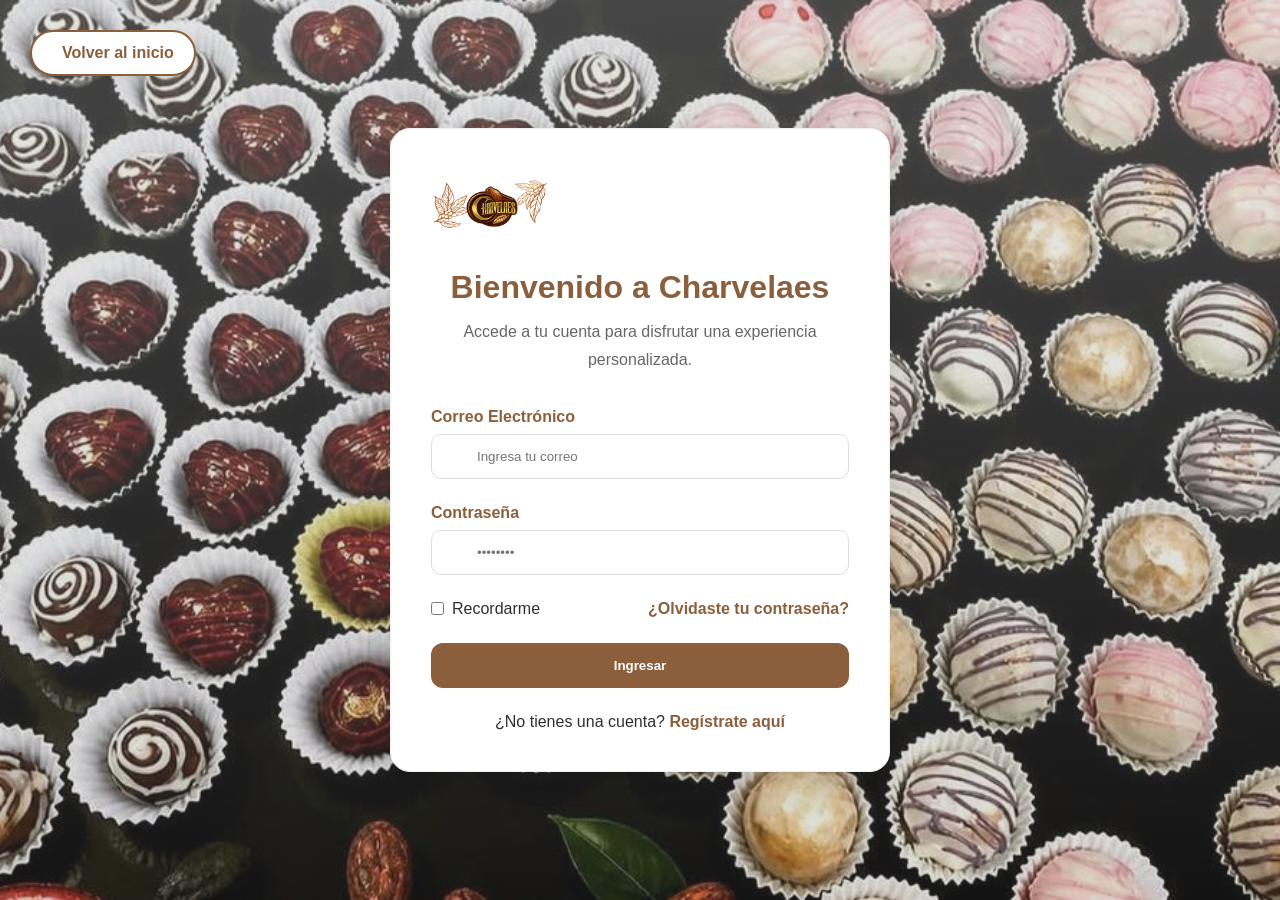
<file: views/login.html>
<!DOCTYPE html>
<html lang="es">
<head>
    <meta charset="UTF-8">
    <meta name="viewport" content="width=device-width, initial-scale=1.0">
    <title>Iniciar Sesión</title>
    <link rel="stylesheet" href="/css/style.css" />
    <link rel="icon" href="/images/imgLogo/logoCharvelaes.jpg" type="image/x-icon">
</head>
<body>

<div class="login-page">
    <a href="/index.html" class="btn-back">
        <i class="fa-solid fa-arrow-left"></i>
        Volver al inicio
    </a>
    <div class="login-container">

        <!-- Logo -->
        <div class="login-logo">
            <img
                src="/images/imgLogo/logoCharvelaes.jpg"
                alt="Logo Charvelaes">
        </div>
        <!-- Encabezado -->
        <div class="login-header">
            <h1>
                Bienvenido a <span>Charvelaes</span>
            </h1>
            <p>
                Accede a tu cuenta para disfrutar una experiencia personalizada.
            </p>
        </div>
        <!-- Formulario -->
        <form class="login-form" method="POST">
            <!-- Correo -->
            <div class="input-group">
                <label for="email">
                    Correo Electrónico
                </label>
                <div class="input-wrapper">
                    <i class="fa-solid fa-envelope"></i>
                    <input
                        type="email"
                        id="email"
                        name="email"
                        placeholder="Ingresa tu correo"
                        required>
                </div>
            </div>
            <!-- Contraseña -->
            <div class="input-group">
                <label for="password">
                    Contraseña
                </label>
                <div class="input-wrapper">
                    <i class="fa-solid fa-lock"></i>
                    <input
                        type="password"
                        id="password"
                        name="password"
                        placeholder="••••••••"
                        required>
                </div>
            </div>
            <!-- Opciones -->
            <div class="form-options">
                <label class="remember-me">
                    <input type="checkbox">
                    <span>Recordarme</span>
                </label>
                <a href="#" class="forgot-password">
                    ¿Olvidaste tu contraseña?
                </a>
            </div>
            <!-- Botón -->
            <button
                type="submit"
                class="boton-login">
                Ingresar
            </button>
        </form>
        <!-- Registro -->
        <div class="login-footer">
            <p>
                ¿No tienes una cuenta?
                <a href="register.html">
                    Regístrate aquí
                </a>
            </p>
        </div>
    </div>
</div>

</body>
</html>
</file>
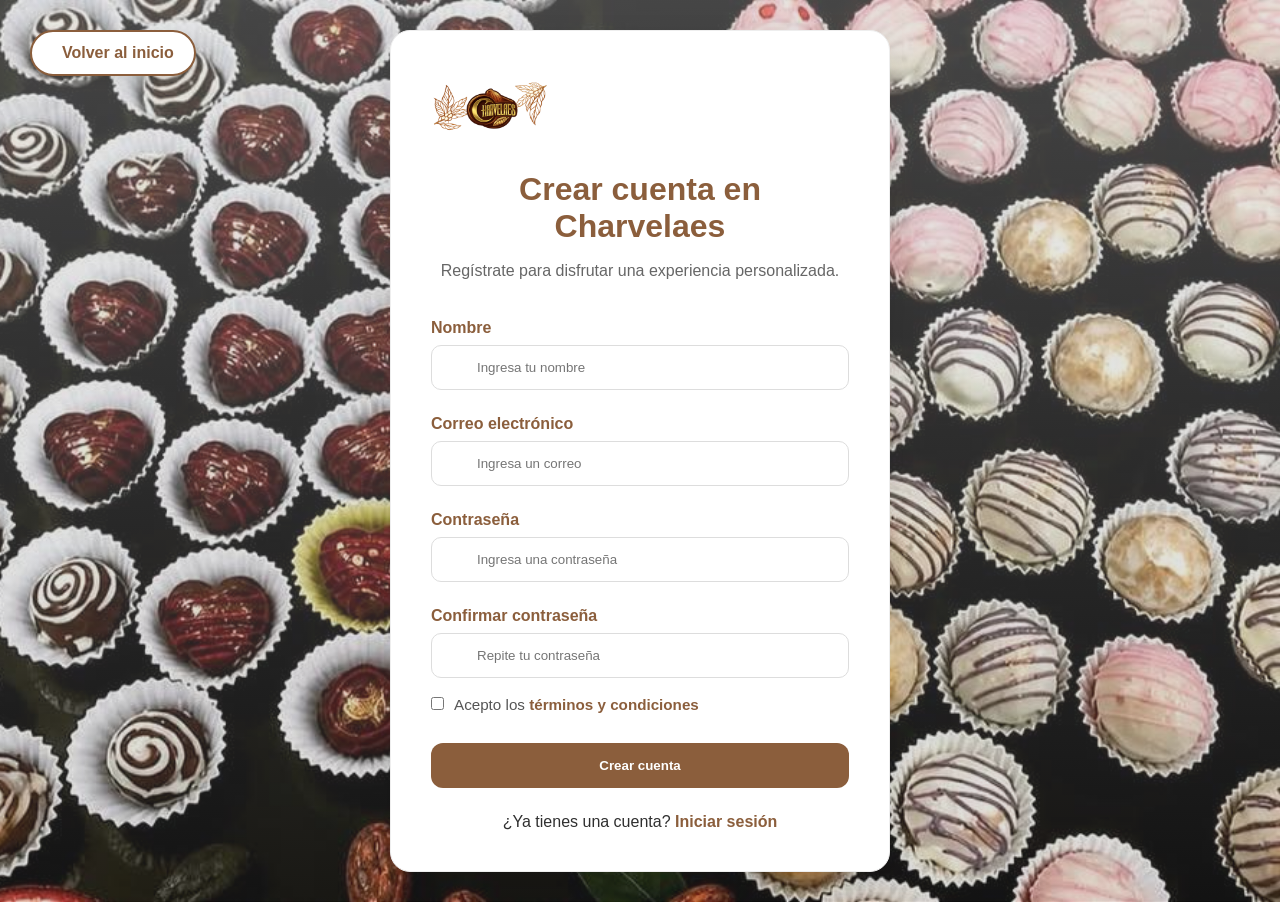
<file: views/register.html>
<!DOCTYPE html>
<html lang="es">
<head>
    <meta charset="UTF-8">
    <meta name="viewport" content="width=device-width, initial-scale=1.0">
    <title>Registrarse — Charvelaes</title>
    <link rel="stylesheet" href="/css/style.css" />
    <link rel="icon" href="/images/imgLogo/logoCharvelaes.jpg" type="image/x-icon">
</head>
<body>

<div class="login-page">
    <a href="/index.html" class="btn-back">
        <i class="fa-solid fa-arrow-left"></i>
        Volver al inicio
    </a>

<div class="login-container">

    <div class="login-logo">
        <img
            src="/images/imgLogo/logoCharvelaes.jpg"
            alt="Logo Charvelaes">
    </div>

    <div class="login-header">
        <h1>Crear cuenta en <span>Charvelaes</span></h1>
        <p>
            Regístrate para disfrutar una experiencia personalizada.
        </p>
    </div>

    <form class="login-form" action="" method="POST">

        <div class="input-group">
            <label for="name">Nombre</label>

            <div class="input-wrapper">
                <i class="fa-solid fa-user"></i>

                <input
                    type="text"
                    id="name"
                    name="name"
                    placeholder="Ingresa tu nombre"
                    required>
            </div>
        </div>

        <div class="input-group">
            <label for="email">Correo electrónico</label>

            <div class="input-wrapper">
                <i class="fa-solid fa-envelope"></i>

                <input
                    type="email"
                    id="email"
                    name="email"
                    placeholder="Ingresa un correo"
                    required>
            </div>
        </div>

        <div class="input-group">
            <label for="password">Contraseña</label>

            <div class="input-wrapper">
                <i class="fa-solid fa-lock"></i>

                <input
                    type="password"
                    id="password"
                    name="password"
                    placeholder="Ingresa una contraseña"
                    required>
            </div>
        </div>

        <div class="input-group">
            <label for="confirm-password">Confirmar contraseña</label>

            <div class="input-wrapper">
                <i class="fa-solid fa-shield-halved"></i>

                <input
                    type="password"
                    id="confirm-password"
                    name="confirm_password"
                    placeholder="Repite tu contraseña"
                    required>
            </div>
        </div>

        <div class="checkbox-group">
            <label class="checkbox-label">
                <input type="checkbox" name="terms" required>

                <span>
                    Acepto los
                    <a href="#">términos y condiciones</a>
                </span>
            </label>
        </div>

        <button type="submit" class="boton-login">
            Crear cuenta
        </button>

    </form>

    <div class="login-footer">
        <p>
            ¿Ya tienes una cuenta?
            <a href="login.html">Iniciar sesión</a>
        </p>
    </div>

    </div>
</div>
</body>
</html>
</file>
<file: css/style.css>
:root{
    --primary:#8B5E3C;
    --primary-dark:#6f492d;
    --goldd:#C9A15B;
    --cream:#F8F4EE;
    --dark:#2f2f2f;
    --white:#fff;
    --gold: #e6c5af7d;
    --background-color: #f6f0e8;

    --shadow:0 4px 20px rgba(0,0,0,.08);
    --radius:12px;
}
*{
    margin:0;
    padding:0;
    box-sizing:border-box;
}

html{
    scroll-behavior:smooth;
}

body{
    font-family:'Segoe UI',sans-serif;
    background:var(--white);
    color:var(--dark);
    overflow-x:hidden;
}

img{
    max-width:100%;
    display:block;
}

a{
    text-decoration:none;
}

ul{
    list-style:none;
}
.header{
    position:fixed;
    top:0;
    left:0;
    width:100%;
    background:var(--cream);
    box-shadow:var(--shadow);
    z-index:1000;
}

.navbar{
    max-width:1400px;
    margin:auto;
    height:110px;

    display:flex;
    align-items:center;
    justify-content:space-between;

    padding:0 30px;
    position:relative;
}

.logo{
    position:absolute;
    left:50%;
    transform:translateX(-50%);
}

.logo img{
    height:130px;
}

.right-section{
    width:100%;

    display:flex;
    justify-content:space-between;
    align-items:center;
}

.menu{
    display:flex;
    gap:35px;
}

.menu a{
    color:var(--primary);
    font-weight:600;
    transition:.3s;
}

.menu a:hover{
    color:var(--gold);
}
.nav-actions{
    display:flex;
    align-items:center;
    gap:15px;
}

.cart-btn{
    width:50px;
    height:50px;

    border:1px solid var(--gold);
    border-radius:10px;

    display:flex;
    justify-content:center;
    align-items:center;

    color:var(--primary);

    position:relative;
}

.cart-btn span{
    position:absolute;

    top:-7px;
    right:-7px;

    width:20px;
    height:20px;

    border-radius:50%;

    background:#d63031;
    color:#fff;

    font-size:12px;

    display:flex;
    justify-content:center;
    align-items:center;
}

.login-btn{
    padding:12px 24px;

    border-radius:30px;

    background:var(--primary);
    color:#fff;

    transition:.3s;
}

.login-btn:hover{
    background:var(--primary-dark);
}
.menu-toggle{
    display:none;
    border:none;
    background:none;
    font-size:28px;
    color:var(--primary);
    cursor:pointer;
}

/* ********************************** */
/*               BANNER               */
/* ********************************** */

.banner{
    margin-top:110px;
    background:#ffffff;
    display:flex;
    justify-content:center;
    align-items:center;
}

.banner img{
    width:100%;
    max-width:2050px;
    height:auto;
    border-radius:4px;
}

/* ********************************** */
/*         BRAND SECTION 1 y 2        */
/* ********************************** */

.brand-section,
.brand-section2,
/* cta-section */
.cta-section{
    padding:50px 20px;
}

.brand-inner{
    max-width:1200px;
    margin:auto;
    /* background-color: var(--gold); */
    display:grid;
    grid-template-columns:1fr 1fr;
    gap:60px;
    align-items:center;
}

.brand-logo-img,
.brand-nino-img{
    width:400px;
    border-radius:15px;
}

.brand-title{
    font-size:2.5rem;
    color:var(--primary);
    margin-bottom:20px;
}

.brand-desc{
    line-height:1.8;
}

.brand-btn{
    display:inline-block;
    margin-top:25px;

    padding:12px 25px;

    background:var(--primary);
    color:#fff;

    border-radius:30px;
}

/* ********************************** */
/*           FEATURED SECTION         */
/* ********************************** */

.featured-section {
	padding: 5rem 1.25rem 6rem;
	background-color: var(--gold);
}

.featured-inner {
	max-width: 1200px;
	margin: 0 auto;
}

.featured-header {
	display: flex;
	align-items: flex-end;
	justify-content: space-between;
	gap: 1rem;
	margin-bottom: 3rem;
	flex-wrap: wrap;
}

.featured-title {
	font-family: serif;
	font-size: clamp(2.1rem, 1vw, 3.2rem);
	font-weight: 5;
	color: var(--primary-dark);
	line-height: 1;
}

.featured-cta {
	text-align: center;
	margin-top: 3rem;
}

.featured-cta-btn {
	display: inline-flex;
	align-items: center;
	gap: .6rem;
	font-size: 0.8rem; font-weight: 600;
	letter-spacing: .08em; text-transform: uppercase;
	color: var(--primary);
	text-decoration: none;
	border: 1.5px solid var(--primary);
	border-radius: 100px;
	padding: .9rem 2.5rem;
	transition: all .25s;
	background: transparent;
}

.featured-cta-btn:hover {
	background: var(--primary);
	border-color: var(--primary);
	color: var(--dark);
}

/* ********************************** */
/*              parallax              */
/* ********************************** */

.parallax-section{
    min-height:190px;

    background:
    linear-gradient(rgba(0,0,0,.35),rgba(0,0,0,.35)),
    url('../images/imgsPage/fotoSeparador.jpeg');

    background-attachment:fixed;
    background-size:cover;
    background-position:center;

    display:flex;
    justify-content:center;
    align-items:center;
}

.parallax-title{
    color:white;
    text-align:center;
    font-size:1.90rem;
}

/* ********************************** */
/*            CTA SECTION             */
/* ********************************** */

.cta-section{
    text-align:center;
    background:var(--gold);
}

.cta-title{
    font-size:1.49rem;
}

.cta-subtitle{
    margin:20px 0;
}

.cta-btn{
    display:inline-block;

    padding:15px 30px;

    border-radius:40px;

    background:var(--primary);
    color:#fff;
}

/* ********************************** */
/*               FOOTER               */
/* ********************************** */

.footer{
    background:#2d1f17;
    color:white;
}

.container-footer{
    max-width:1200px;
    margin:auto;
    padding:60px 20px;
}

.menu-footer{
    display:grid;
    grid-template-columns:
    repeat(auto-fit,minmax(250px,1fr));

    gap:40px;
}

.title-footer{
    font-size:1.2rem;
    margin-bottom:20px;
}

.footer li{
    margin-bottom:12px;
}

.footer a{
    color:white;
}

.social-icons{
    display:flex;
    gap:15px;
    margin-top:20px;
}

.social-icons span{
    font-size:22px;
}

.copyright{
    text-align:center;
    border-top:1px solid rgba(255,255,255,.1);
    padding:20px;
}
@media(max-width:992px){

    .logo img{
        height:95px;
    }

    .menu-toggle{
        display:block;
        z-index:1002;
    }

    .right-section{
        position:fixed;

        top:90px;
        left:-100%;

        width:280px;
        height:100vh;

        background:var(--cream);

        flex-direction:column;
        justify-content:flex-start;
        align-items:center;

        padding:30px;

        transition:.4s;
    }

    .right-section.active{
        left:0;
    }

    .menu{
        flex-direction:column;
        width:100%;
        text-align:center;
    }

    .nav-actions{
        flex-direction:column;
        margin-top:20px;
    }

    .brand-inner{
        grid-template-columns:1fr;
    }

}

/* Responisve de BANNER */

/* MÓVILES */
@media (max-width:768px){

    .banner{
        margin-top:90px;
        min-height:27vh;
        background-size:cover;

        /* mueve el foco hacia el centro-izquierda */
        background-position:60% center;
    }

    .content-banner{
        margin:30px;
        max-width:1px;
    }

}

/* ******************************************* */
/*          PAGINA DE CONTACTANOS              */
/* ******************************************* */

/* ===== CONTACTO ===== */

.contat-page{
    min-height:100vh;

    background:
    linear-gradient(
        rgba(0,0,0,.55),
        rgba(0,0,0,.55)
    ),
    url("/images/imgsPage/contactanos.jpeg");

    background-size:cover;
    background-position:center;
    background-repeat:no-repeat;

    display:flex;
    justify-content:center;
    align-items:center;

    padding:120px 20px 60px;
}

.container-contactanos{
    width:100%;
    max-width:1200px;

    display:grid;
    grid-template-columns:1fr 1fr;
    gap:40px;

    background:rgba(255,255,255,.08);
    backdrop-filter:blur(10px);

    border:1px solid rgba(255,255,255,.15);

    border-radius:20px;

    padding:50px;
}

/* ===== INFORMACIÓN ===== */

.box-informacion{
    color:white;
}

.box-informacion h1{
    font-size:3rem;
    margin-bottom:25px;
}

.info-contac{
    display:flex;
    flex-direction:column;
    gap:18px;
}

.info-contac p{
    display:flex;
    align-items:center;
    gap:12px;

    font-size:1.1rem;
}

.info-contac i{
    color:#C9A15B;
    font-size:20px;
}

/* ===== REDES ===== */

.linksocial{
    margin-top:40px;
    display:flex;
    gap:15px;
}

.linksocial a{
    width:50px;
    height:50px;

    border-radius:50%;

    background:#8B5E3C;
    color:white;

    display:flex;
    justify-content:center;
    align-items:center;

    font-size:20px;

    transition:.3s;
}

.linksocial a:hover{
    background:#C9A15B;
    transform:translateY(-4px);
}

/* ===== FORMULARIO ===== */

.formulariocontac{
    display:flex;
    flex-direction:column;
    gap:20px;
}

.formcontat{
    position:relative;
}

.formcontat input,
.formcontat textarea{
    width:100%;

    background:rgba(255,255,255,.12);

    border:1px solid rgba(255,255,255,.2);

    border-radius:12px;

    padding:15px 45px 15px 15px;

    color:white;

    outline:none;
}

.formcontat textarea{
    resize:none;
}

.formcontat input::placeholder,
.formcontat textarea::placeholder{
    color:rgba(255,255,255,.7);
}

.formcontat i{
    position:absolute;
    right:15px;
    top:50%;
    transform:translateY(-50%);

    color:#C9A15B;
}

/* ===== BOTÓN ===== */

.formulariocontac button{
    border:none;

    padding:15px;

    border-radius:12px;

    background:#8B5E3C;
    color:white;

    font-size:16px;
    font-weight:600;

    cursor:pointer;

    transition:.3s;
}

.formulariocontac button:hover{
    background:#C9A15B;
}

/* ===== RESPONSIVE ===== */

@media(max-width:900px){

    .container-contactanos{
        grid-template-columns:1fr;
        padding:30px;
    }

    .box-informacion{
        text-align:center;
    }

    .linksocial{
        justify-content:center;
    }

    .box-informacion h1{
        font-size:2.2rem;
    }
}

@media(max-width:576px){

    .container-contactanos{
        padding:25px;
    }

    .box-informacion h1{
        font-size:1.8rem;
    }

    .info-contac p{
        font-size:1rem;
    }
}

/* ********************************** */
/*          Quienes Somos             */
/* ********************************** */

/* =====================================
   QUIÉNES SOMOS
===================================== */

.about-container{
    max-width:1200px;
    margin:auto;
    padding:0 20px;
}

/* =====================================
   PRESENTACIÓN
===================================== */

.first-section{
    padding:180px 0 100px;
}

.about-title{
    text-align:center;
    font-size:3.5rem;
    color:#8B5E3C;
    margin-bottom:60px;
}

.about-text{
    max-width:900px;
    margin:auto;
}

.about-text p{
    font-size:1.1rem;
    line-height:2;
    margin-bottom:25px;
    color:#555;
}

.about-text strong{
    color:#8B5E3C;
}

/* =====================================
   GALERÍA
===================================== */

/* .gallery-section{
    padding:80px 0;
}

.gallery-section h2{
    text-align:center;
    color:#8B5E3C;
    font-size:2.5rem;
    margin-bottom:50px;
}

.gallery{
    display:grid;

    grid-template-columns:
        repeat(4,1fr);

    grid-template-rows:
        250px 250px;

    gap:20px;
}

.gallery img{
    width:100%;
    height:100%;
    object-fit:cover;

    border-radius:15px;

    transition:.4s;
}

.gallery img:hover{
    transform:scale(1.03);
}

.gallery-img-1{
    grid-column:1/3;
    grid-row:1/3;
}

.gallery-img-2{
    grid-column:3/4;
}

.gallery-img-3{
    grid-column:4/5;
}

.gallery-img-4{
    grid-column:3/4;
}

.gallery-img-5{
    grid-column:4/5;
} */

/* =====================================
   POR QUÉ ELEGIRNOS
===================================== */

.why-us{
    background:#F8F4EE;
    padding:100px 0;
}

.why-us h2{
    text-align:center;
    color:#8B5E3C;
    font-size:2.8rem;
    margin-bottom:70px;
}

.why-grid{
    display:grid;
    grid-template-columns:repeat(3,1fr);
    gap:40px;
}

.why-card{
    display:flex;
    flex-direction:column;
    align-items:center;
    text-align:center;
}

.why-card img{
    width:80px;
    height:80px;
    object-fit:contain;

    /* altura fija para que todos arranquen igual */
    margin-bottom:25px;
}

.why-card h3{
    color:#8B5E3C;
    font-size:1.6rem;

    margin-bottom:15px;

    /* misma altura para todos los títulos */
    min-height:40px;
}

.why-card p{
    color:#555;
    line-height:1.8;
    max-width:300px;
}

/* =====================================
   UBICACIÓN
===================================== */

.location-section{
    padding:100px 0;
}

.location-grid{
    display:grid;
    grid-template-columns:1fr 1fr;
    gap:50px;
    align-items:center;
}

.location-info span{
    color:#C9A15B;
    letter-spacing:2px;
    font-size:.85rem;
}

.location-info h2{
    font-size:2.5rem;
    color:#8B5E3C;
    margin:15px 0 25px;
}

.location-info p{
    color:#555;
    line-height:1.8;
}

.location-item{
    display:flex;
    gap:15px;
    margin-top:20px;
}

.location-item i{
    color:#C9A15B;
    margin-top:4px;
}

.location-map iframe{
    width:100%;
    height:420px;
    border:none;
    border-radius:15px;
    box-shadow:0 5px 20px rgba(0,0,0,.12);
}

/* =====================================
   RESPONSIVE
===================================== */

@media(max-width:992px){

    .why-card p{
        max-width:500px;
    }
}

@media(max-width:992px){

    .gallery{
        grid-template-columns:1fr;
        grid-template-rows:auto;
    }

    .gallery img{
        height:250px;
    }

    .gallery-img-1,
    .gallery-img-2,
    .gallery-img-3,
    .gallery-img-4,
    .gallery-img-5{
        grid-column:auto;
        grid-row:auto;
    }

    .why-grid{
        grid-template-columns:1fr;
        gap:60px;
    }

    .location-grid{
        grid-template-columns:1fr;
    }

    .location-map iframe{
        height:350px;
    }
}

@media(max-width:768px){

    .about-title{
        font-size:2.7rem;
    }

    .gallery-section h2,
    .why-us h2,
    .location-info h2{
        font-size:2rem;
    }
}

@media(max-width:576px){

    .first-section{
        padding-top:140px;
    }

    .about-title{
        font-size:2.2rem;
    }

    .about-text p{
        font-size:1rem;
    }

    .gallery img{
        height:220px;
    }

    .location-map iframe{
        height:280px;
    }
}


/* ==========================
   !INICIAR SESION
==========================*/

.login-page{
    min-height:100vh;

    background:
    linear-gradient(
        rgba(190, 190, 190, 0.363),
        rgba(94, 94, 94, 0.199)
    ),
    url('../images/imgsPage/fotoSeparadora1.jpeg');

    background-size:cover;
    background-position:center;

    display:flex;
    justify-content:center;
    align-items:center;

    padding:30px;
    position:relative;
}

/* ==========================
   VOLVER
========================== */

.btn-back{
    position:absolute;
    top:30px;
    left:30px;

    display:flex;
    align-items:center;
    gap:10px;

    padding:12px 20px;

    background:#fff;
    color:var(--primary);

    text-decoration:none;
    font-weight:600;

    border:2px solid var(--primary);
    border-radius:50px;

    box-shadow:0 4px 12px rgba(0,0,0,.08);

    transition:all .3s ease;
}

.btn-back:hover{
    background:var(--primary);
    color:#fff;

    transform:translateY(-2px);

    box-shadow:0 8px 20px rgba(139,94,60,.25);
}

.btn-back i{
    font-size:14px;
}
/* ==========================
   CARD LOGIN
========================== */

.login-container{
    width:100%;
    max-width:500px;

    background:#fff;

    padding:40px;

    border-radius:20px;

    border:1px solid #eee;

    box-shadow:
    0 15px 35px rgba(0,0,0,.10);
}

/* ==========================
   LOGO
========================== */

.login-logo{
    text-align:center;
    margin-bottom:20px;
}

.login-logo img{
    width:120px;
}

/* ==========================
   HEADER
========================== */

.login-header{
    text-align:center;
    margin-bottom:35px;
}

.login-header h1{
    color:var(--primary);
    margin-bottom:12px;
}

.login-header span{
    color:var(--secondary);
}

.login-header p{
    color:#666;
    line-height:1.7;
}

/* ==========================
   FORM
========================== */

.login-form{
    display:flex;
    flex-direction:column;
    gap:25px;
}

.input-group{
    display:flex;
    flex-direction:column;
    gap:8px;
}

.input-group label{
    font-weight:600;
    color:var(--primary);
}

.input-wrapper{
    position:relative;
}

.input-wrapper i{
    position:absolute;
    left:15px;
    top:50%;
    transform:translateY(-50%);
    color:var(--primary);
}

.input-wrapper input{
    width:100%;
    padding:14px 15px 14px 45px;

    border:1px solid #ddd;
    border-radius:10px;

    outline:none;
}

.input-wrapper input:focus{
    border-color:var(--secondary);
}

/* ==========================
   OPCIONES
========================== */

.form-options{
    display:flex;
    justify-content:space-between;
    align-items:center;
}

.remember-me{
    display:flex;
    align-items:center;
    gap:8px;
}

.forgot-password{
    text-decoration:none;
    color:var(--primary);
    font-weight:600;
}

/* ==========================
   BOTÓN
========================== */

.boton-login{
    border:none;

    padding:15px;

    border-radius:12px;

    background:var(--primary);
    color:#fff;

    font-weight:600;
    cursor:pointer;

    transition:.3s;
}

.boton-login:hover{
    background:#6f492d;
}

/* ==========================
   FOOTER LOGIN
========================== */

.login-footer{
    margin-top:25px;
    text-align:center;
}

.login-footer a{
    color:var(--primary);
    font-weight:600;
    text-decoration:none;
}

/* ==========================
   ! REGISTRO
========================== */

.checkbox-group{
    margin-top:-10px;
}

.checkbox-label{
    display:flex;
    align-items:flex-start;
    gap:10px;

    font-size:.95rem;
    color:#555;

    line-height:1.6;
}

.checkbox-label input{
    margin-top:4px;
    accent-color:var(--primary);
}

.checkbox-label a{
    color:var(--primary);
    text-decoration:none;
    font-weight:600;
}

.checkbox-label a:hover{
    text-decoration:underline;
}

/* ==========================
   AJUSTE REGISTRO
========================== */

.login-container.register-container{
    max-width:550px;
}

/* ==========================
   RESPONSIVE
========================== */

@media(max-width:576px){

    .checkbox-label{
        font-size:.9rem;
    }

}

/* ==========================
   RESPONSIVE
========================== */

@media(max-width:576px){

    .login-page{
        padding:20px;
    }

    .btn-back{
        top:20px;
        left:20px;
        font-size:.9rem;
    }

    .login-container{
        padding:25px;
    }

    .form-options{
        flex-direction:column;
        align-items:flex-start;
        gap:10px;
    }

}
</file>
